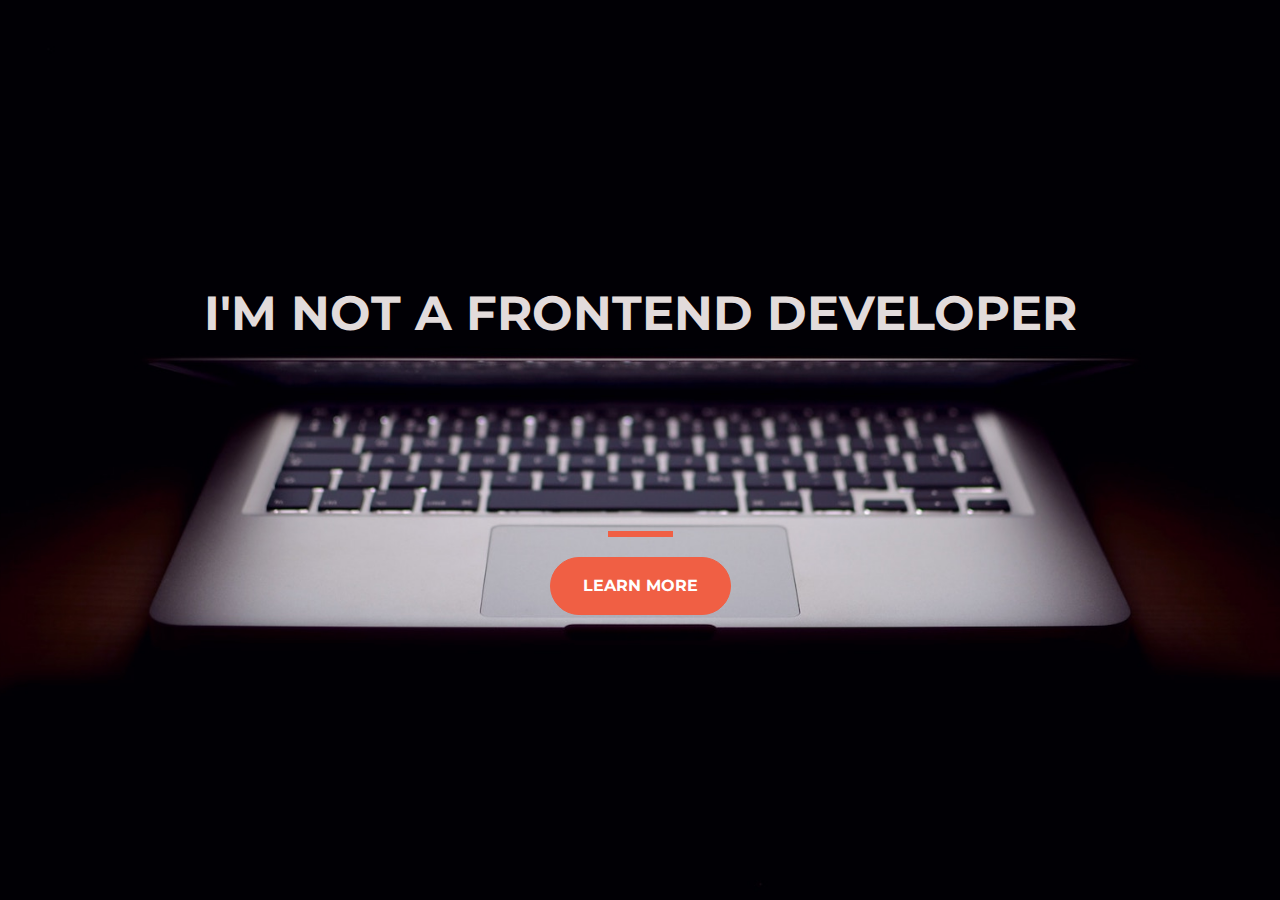
<file: index.html>
<!DOCTYPE html>
<html>
  <head>
    <title>Startup</title>
    <!-- Required meta tags -->
    <meta charset="utf-8">
    <meta name="viewport" content="width=device-width, initial-scale=1, shrink-to-fit=no">
    <!-- Google Fonts -->
    <link href="https://fonts.googleapis.com/css?family=Montserrat" rel="stylesheet">

    <!-- Bootstrap CSS from a CDN.  -->
    <link href="https://cdn.jsdelivr.net/npm/bootstrap@5.3.3/dist/css/bootstrap.min.css" rel="stylesheet" integrity="sha384-QWTKZyjpPEjISv5WaRU9OFeRpok6YctnYmDr5pNlyT2bRjXh0JMhjY6hW+ALEwIH" crossorigin="anonymous">

    <!-- My own stylesheet -->
    <link href="style.css" rel="stylesheet">
  </head>
  <body>
    <div class="container d-flex align-items-center h-100 justify-content-center">
      <div class="row">
        <header class="text-center col-12">
          <h1 class="text-uppercase"><strong>I'm not a frontend developer</strong></h1>
        </header>
        <div class="buffer col-12"></div>
        <section class="text-center col-12">
          <hr>
          <a href="paper_kit/index.html">
            <button class="btn btn-primary btn-xl">Learn more</button>
          </a>
        </section>
      </div>
    </div>
  </body>
</html>
</file>
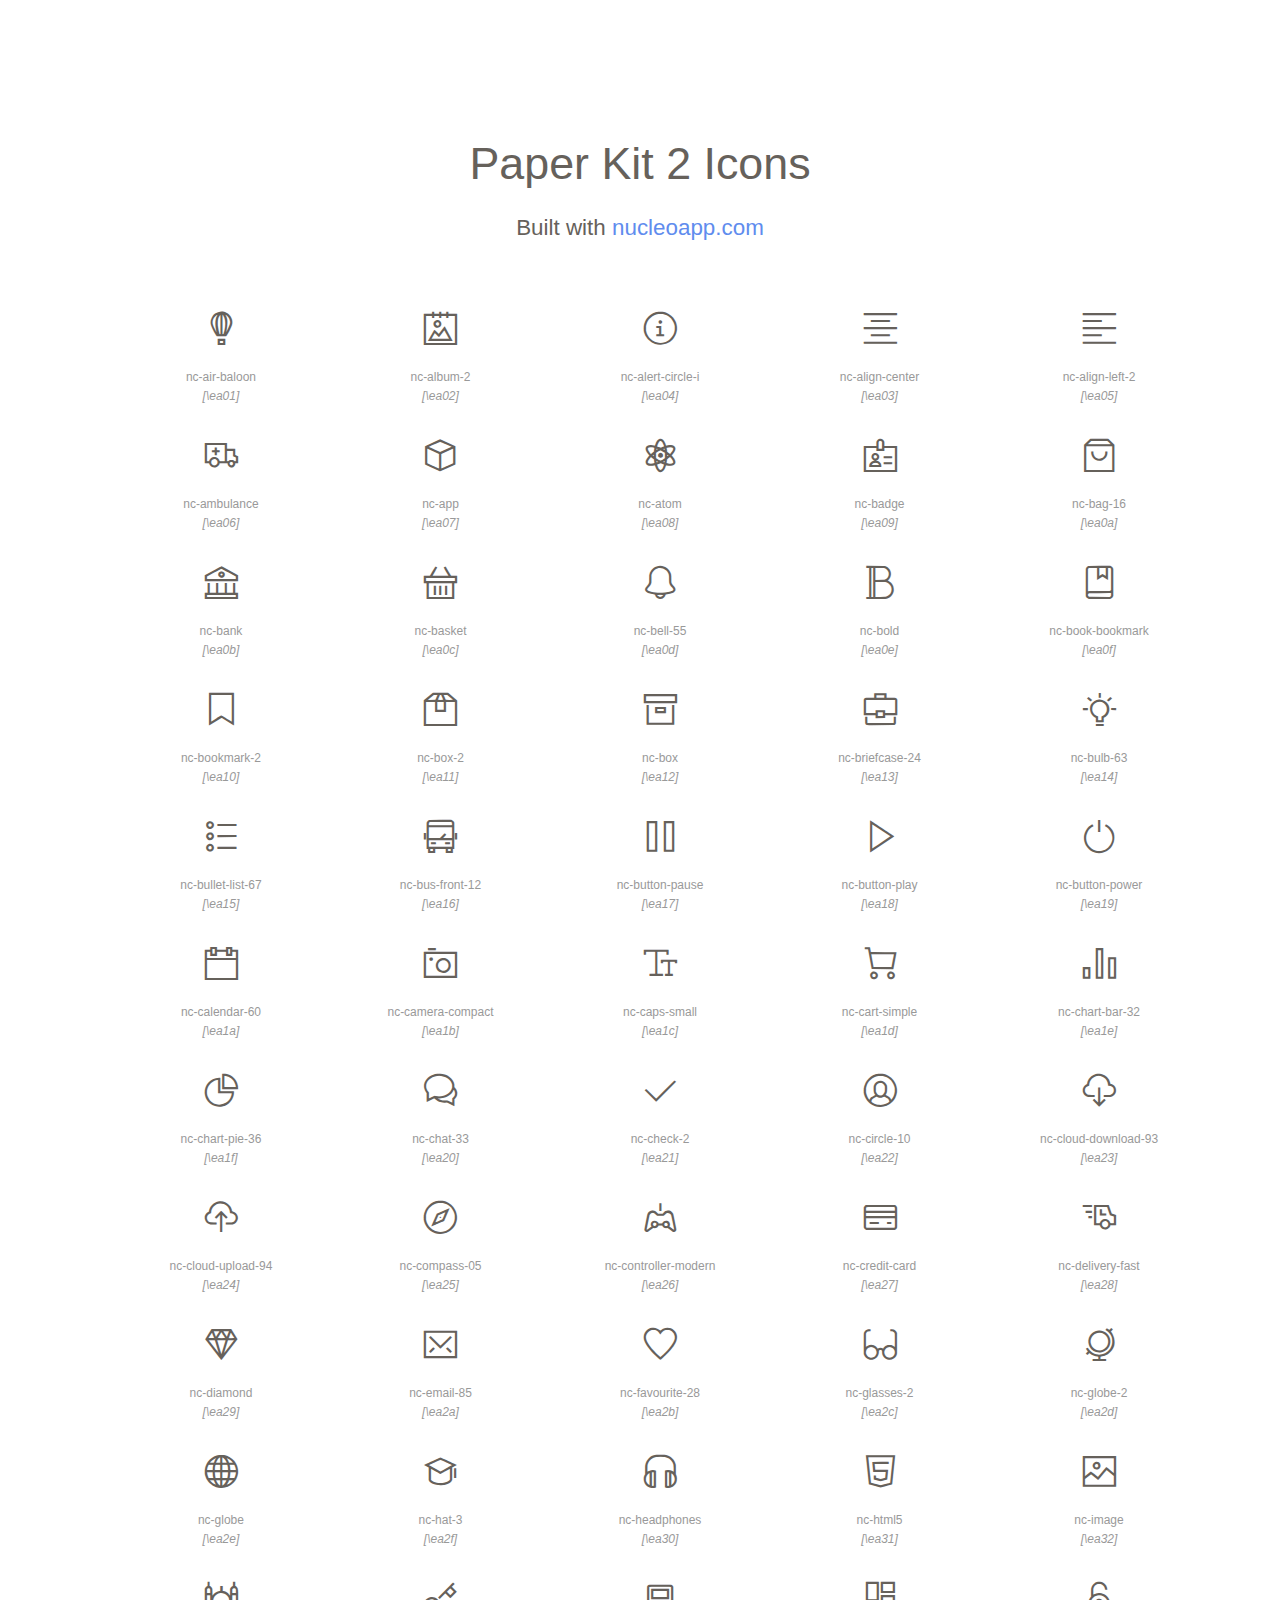
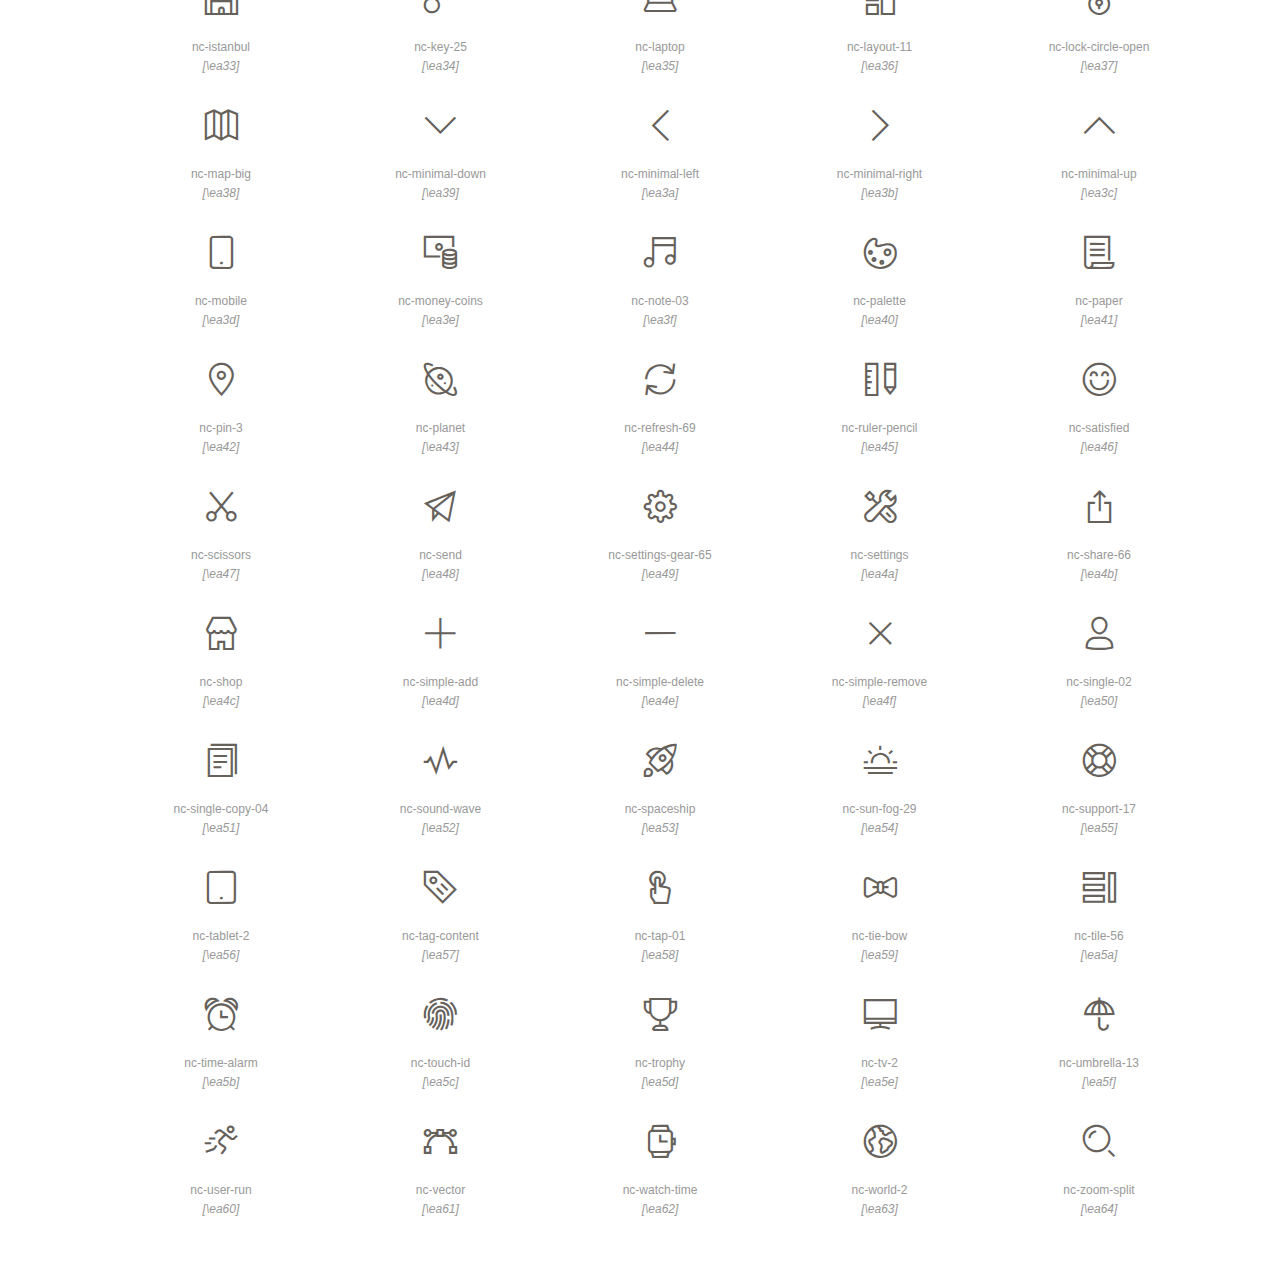
<file: paper_kit/nucleo-icons.html>
<!--
=========================================================
 Paper Kit 2 - v2.2.0
=========================================================

 Product Page: https://www.creative-tim.com/product/paper-kit-2
 Copyright 2019 Creative Tim (https://www.creative-tim.com)
 Licensed under MIT (https://github.com/creativetimofficial/paper-kit-2/blob/master/LICENSE.md)

 Coded by Creative Tim

=========================================================

The above copyright notice and this permission notice shall be included in all copies or substantial portions of the Software. -->



<!DOCTYPE html>
<html lang="en">

<head>
  <meta charset="UTF-8">
  <meta name="viewport" content="width=device-width, initial-scale=1">
  <link rel="stylesheet" href="assets/css/paper-kit.css">
  <link rel="stylesheet" href="assets/demo/demo.css">
  <link rel="shortcut icon" href="assets/img/favicon.png">
  <title>Nucleo Outline Web Font</title>
  <script src="https://code.jquery.com/jquery-3.2.1.min.js" integrity="sha256-hwg4gsxgFZhOsEEamdOYGBf13FyQuiTwlAQgxVSNgt4=" crossorigin="anonymous"></script>
</head>

<body class="demo-icons">
  <header>
    <h1>Paper Kit 2 Icons</h1>
    <p>Built with
      <a href="https://nucleoapp.com/?ref=1712">nucleoapp.com</a>
    </p>
  </header>
  <div id="icons-wrapper">
    <section>
      <ul>
        <li>
          <i class="nc-icon nc-air-baloon"></i>
          <p>nc-air-baloon</p>
        </li>
        <li>
          <i class="nc-icon nc-album-2"></i>
          <p>nc-album-2</p>
        </li>
        <li>
          <i class="nc-icon nc-alert-circle-i"></i>
          <p>nc-alert-circle-i</p>
        </li>
        <li>
          <i class="nc-icon nc-align-center"></i>
          <p>nc-align-center</p>
        </li>
        <li>
          <i class="nc-icon nc-align-left-2"></i>
          <p>nc-align-left-2</p>
        </li>
        <li>
          <i class="nc-icon nc-ambulance"></i>
          <p>nc-ambulance</p>
        </li>
        <li>
          <i class="nc-icon nc-app"></i>
          <p>nc-app</p>
        </li>
        <li>
          <i class="nc-icon nc-atom"></i>
          <p>nc-atom</p>
        </li>
        <li>
          <i class="nc-icon nc-badge"></i>
          <p>nc-badge</p>
        </li>
        <li>
          <i class="nc-icon nc-bag-16"></i>
          <p>nc-bag-16</p>
        </li>
        <li>
          <i class="nc-icon nc-bank"></i>
          <p>nc-bank</p>
        </li>
        <li>
          <i class="nc-icon nc-basket"></i>
          <p>nc-basket</p>
        </li>
        <li>
          <i class="nc-icon nc-bell-55"></i>
          <p>nc-bell-55</p>
        </li>
        <li>
          <i class="nc-icon nc-bold"></i>
          <p>nc-bold</p>
        </li>
        <li>
          <i class="nc-icon nc-book-bookmark"></i>
          <p>nc-book-bookmark</p>
        </li>
        <li>
          <i class="nc-icon nc-bookmark-2"></i>
          <p>nc-bookmark-2</p>
        </li>
        <li>
          <i class="nc-icon nc-box-2"></i>
          <p>nc-box-2</p>
        </li>
        <li>
          <i class="nc-icon nc-box"></i>
          <p>nc-box</p>
        </li>
        <li>
          <i class="nc-icon nc-briefcase-24"></i>
          <p>nc-briefcase-24</p>
        </li>
        <li>
          <i class="nc-icon nc-bulb-63"></i>
          <p>nc-bulb-63</p>
        </li>
        <li>
          <i class="nc-icon nc-bullet-list-67"></i>
          <p>nc-bullet-list-67</p>
        </li>
        <li>
          <i class="nc-icon nc-bus-front-12"></i>
          <p>nc-bus-front-12</p>
        </li>
        <li>
          <i class="nc-icon nc-button-pause"></i>
          <p>nc-button-pause</p>
        </li>
        <li>
          <i class="nc-icon nc-button-play"></i>
          <p>nc-button-play</p>
        </li>
        <li>
          <i class="nc-icon nc-button-power"></i>
          <p>nc-button-power</p>
        </li>
        <li>
          <i class="nc-icon nc-calendar-60"></i>
          <p>nc-calendar-60</p>
        </li>
        <li>
          <i class="nc-icon nc-camera-compact"></i>
          <p>nc-camera-compact</p>
        </li>
        <li>
          <i class="nc-icon nc-caps-small"></i>
          <p>nc-caps-small</p>
        </li>
        <li>
          <i class="nc-icon nc-cart-simple"></i>
          <p>nc-cart-simple</p>
        </li>
        <li>
          <i class="nc-icon nc-chart-bar-32"></i>
          <p>nc-chart-bar-32</p>
        </li>
        <li>
          <i class="nc-icon nc-chart-pie-36"></i>
          <p>nc-chart-pie-36</p>
        </li>
        <li>
          <i class="nc-icon nc-chat-33"></i>
          <p>nc-chat-33</p>
        </li>
        <li>
          <i class="nc-icon nc-check-2"></i>
          <p>nc-check-2</p>
        </li>
        <li>
          <i class="nc-icon nc-circle-10"></i>
          <p>nc-circle-10</p>
        </li>
        <li>
          <i class="nc-icon nc-cloud-download-93"></i>
          <p>nc-cloud-download-93</p>
        </li>
        <li>
          <i class="nc-icon nc-cloud-upload-94"></i>
          <p>nc-cloud-upload-94</p>
        </li>
        <li>
          <i class="nc-icon nc-compass-05"></i>
          <p>nc-compass-05</p>
        </li>
        <li>
          <i class="nc-icon nc-controller-modern"></i>
          <p>nc-controller-modern</p>
        </li>
        <li>
          <i class="nc-icon nc-credit-card"></i>
          <p>nc-credit-card</p>
        </li>
        <li>
          <i class="nc-icon nc-delivery-fast"></i>
          <p>nc-delivery-fast</p>
        </li>
        <li>
          <i class="nc-icon nc-diamond"></i>
          <p>nc-diamond</p>
        </li>
        <li>
          <i class="nc-icon nc-email-85"></i>
          <p>nc-email-85</p>
        </li>
        <li>
          <i class="nc-icon nc-favourite-28"></i>
          <p>nc-favourite-28</p>
        </li>
        <li>
          <i class="nc-icon nc-glasses-2"></i>
          <p>nc-glasses-2</p>
        </li>
        <li>
          <i class="nc-icon nc-globe-2"></i>
          <p>nc-globe-2</p>
        </li>
        <li>
          <i class="nc-icon nc-globe"></i>
          <p>nc-globe</p>
        </li>
        <li>
          <i class="nc-icon nc-hat-3"></i>
          <p>nc-hat-3</p>
        </li>
        <li>
          <i class="nc-icon nc-headphones"></i>
          <p>nc-headphones</p>
        </li>
        <li>
          <i class="nc-icon nc-html5"></i>
          <p>nc-html5</p>
        </li>
        <li>
          <i class="nc-icon nc-image"></i>
          <p>nc-image</p>
        </li>
        <li>
          <i class="nc-icon nc-istanbul"></i>
          <p>nc-istanbul</p>
        </li>
        <li>
          <i class="nc-icon nc-key-25"></i>
          <p>nc-key-25</p>
        </li>
        <li>
          <i class="nc-icon nc-laptop"></i>
          <p>nc-laptop</p>
        </li>
        <li>
          <i class="nc-icon nc-layout-11"></i>
          <p>nc-layout-11</p>
        </li>
        <li>
          <i class="nc-icon nc-lock-circle-open"></i>
          <p>nc-lock-circle-open</p>
        </li>
        <li>
          <i class="nc-icon nc-map-big"></i>
          <p>nc-map-big</p>
        </li>
        <li>
          <i class="nc-icon nc-minimal-down"></i>
          <p>nc-minimal-down</p>
        </li>
        <li>
          <i class="nc-icon nc-minimal-left"></i>
          <p>nc-minimal-left</p>
        </li>
        <li>
          <i class="nc-icon nc-minimal-right"></i>
          <p>nc-minimal-right</p>
        </li>
        <li>
          <i class="nc-icon nc-minimal-up"></i>
          <p>nc-minimal-up</p>
        </li>
        <li>
          <i class="nc-icon nc-mobile"></i>
          <p>nc-mobile</p>
        </li>
        <li>
          <i class="nc-icon nc-money-coins"></i>
          <p>nc-money-coins</p>
        </li>
        <li>
          <i class="nc-icon nc-note-03"></i>
          <p>nc-note-03</p>
        </li>
        <li>
          <i class="nc-icon nc-palette"></i>
          <p>nc-palette</p>
        </li>
        <li>
          <i class="nc-icon nc-paper"></i>
          <p>nc-paper</p>
        </li>
        <li>
          <i class="nc-icon nc-pin-3"></i>
          <p>nc-pin-3</p>
        </li>
        <li>
          <i class="nc-icon nc-planet"></i>
          <p>nc-planet</p>
        </li>
        <li>
          <i class="nc-icon nc-refresh-69"></i>
          <p>nc-refresh-69</p>
        </li>
        <li>
          <i class="nc-icon nc-ruler-pencil"></i>
          <p>nc-ruler-pencil</p>
        </li>
        <li>
          <i class="nc-icon nc-satisfied"></i>
          <p>nc-satisfied</p>
        </li>
        <li>
          <i class="nc-icon nc-scissors"></i>
          <p>nc-scissors</p>
        </li>
        <li>
          <i class="nc-icon nc-send"></i>
          <p>nc-send</p>
        </li>
        <li>
          <i class="nc-icon nc-settings-gear-65"></i>
          <p>nc-settings-gear-65</p>
        </li>
        <li>
          <i class="nc-icon nc-settings"></i>
          <p>nc-settings</p>
        </li>
        <li>
          <i class="nc-icon nc-share-66"></i>
          <p>nc-share-66</p>
        </li>
        <li>
          <i class="nc-icon nc-shop"></i>
          <p>nc-shop</p>
        </li>
        <li>
          <i class="nc-icon nc-simple-add"></i>
          <p>nc-simple-add</p>
        </li>
        <li>
          <i class="nc-icon nc-simple-delete"></i>
          <p>nc-simple-delete</p>
        </li>
        <li>
          <i class="nc-icon nc-simple-remove"></i>
          <p>nc-simple-remove</p>
        </li>
        <li>
          <i class="nc-icon nc-single-02"></i>
          <p>nc-single-02</p>
        </li>
        <li>
          <i class="nc-icon nc-single-copy-04"></i>
          <p>nc-single-copy-04</p>
        </li>
        <li>
          <i class="nc-icon nc-sound-wave"></i>
          <p>nc-sound-wave</p>
        </li>
        <li>
          <i class="nc-icon nc-spaceship"></i>
          <p>nc-spaceship</p>
        </li>
        <li>
          <i class="nc-icon nc-sun-fog-29"></i>
          <p>nc-sun-fog-29</p>
        </li>
        <li>
          <i class="nc-icon nc-support-17"></i>
          <p>nc-support-17</p>
        </li>
        <li>
          <i class="nc-icon nc-tablet-2"></i>
          <p>nc-tablet-2</p>
        </li>
        <li>
          <i class="nc-icon nc-tag-content"></i>
          <p>nc-tag-content</p>
        </li>
        <li>
          <i class="nc-icon nc-tap-01"></i>
          <p>nc-tap-01</p>
        </li>
        <li>
          <i class="nc-icon nc-tie-bow"></i>
          <p>nc-tie-bow</p>
        </li>
        <li>
          <i class="nc-icon nc-tile-56"></i>
          <p>nc-tile-56</p>
        </li>
        <li>
          <i class="nc-icon nc-time-alarm"></i>
          <p>nc-time-alarm</p>
        </li>
        <li>
          <i class="nc-icon nc-touch-id"></i>
          <p>nc-touch-id</p>
        </li>
        <li>
          <i class="nc-icon nc-trophy"></i>
          <p>nc-trophy</p>
        </li>
        <li>
          <i class="nc-icon nc-tv-2"></i>
          <p>nc-tv-2</p>
        </li>
        <li>
          <i class="nc-icon nc-umbrella-13"></i>
          <p>nc-umbrella-13</p>
        </li>
        <li>
          <i class="nc-icon nc-user-run"></i>
          <p>nc-user-run</p>
        </li>
        <li>
          <i class="nc-icon nc-vector"></i>
          <p>nc-vector</p>
        </li>
        <li>
          <i class="nc-icon nc-watch-time"></i>
          <p>nc-watch-time</p>
        </li>
        <li>
          <i class="nc-icon nc-world-2"></i>
          <p>nc-world-2</p>
        </li>
        <li>
          <i class="nc-icon nc-zoom-split"></i>
          <p>nc-zoom-split</p>
        </li>
        <!-- list of icons here with the proper class-->
      </ul>
    </section>
  </div>
  <script>
    function SelectText(element) {
      var doc = document,
        text = element,
        range, selection;
      if (doc.body.createTextRange) {
        range = document.body.createTextRange();
        range.moveToElementText(text);
        range.select();
      } else if (window.getSelection) {
        selection = window.getSelection();
        range = document.createRange();
        range.selectNodeContents(text);
        selection.removeAllRanges();
        selection.addRange(range);
      }
    }
    window.onload = function() {
      var iconsWrapper = document.getElementById('icons-wrapper'),
        listItems = iconsWrapper.getElementsByTagName('li');
      for (var i = 0; i < listItems.length; i++) {
        listItems[i].onclick = function fun(event) {
          var selectedTagName = event.target.tagName.toLowerCase();
          if (selectedTagName == 'p' || selectedTagName == 'em') {
            SelectText(event.target);
          } else if (selectedTagName == 'input') {
            event.target.setSelectionRange(0, event.target.value.length);
          }
        }

        var beforeContentChar = window.getComputedStyle(listItems[i].getElementsByTagName('i')[0], '::before').getPropertyValue('content').replace(/'/g, "").replace(/"/g, ""),
          beforeContent = beforeContentChar.charCodeAt(0).toString(16);
        var beforeContentElement = document.createElement("em");
        beforeContentElement.textContent = "\\" + beforeContent;
        listItems[i].appendChild(beforeContentElement);

        //create input element to copy/paste chart
        var charCharac = document.createElement('input');
        charCharac.setAttribute('type', 'text');
        charCharac.setAttribute('maxlength', '1');
        charCharac.setAttribute('readonly', 'true');
        charCharac.setAttribute('value', beforeContentChar);
        listItems[i].appendChild(charCharac);
      }
    }
  </script>
</body>

</html>
</file>
<file: style.css>
body,
html {
  width: 100%;
  height: 100%;
  font-family: 'Montserrat', sans-serif;

  /* https://css-tricks.com/perfect-full-page-background-image/  */
  background: url(header.jpg) no-repeat center center fixed; 
  -webkit-background-size: cover;
  -moz-background-size: cover;
  -o-background-size: cover;
  background-size: cover;
}

h1 {
  font-size: 3rem;
  color: #e2dbdb;
}

hr {
  margin: 20px auto;
  color: #F05F44;
  border: 3px solid #F05F44;
  max-width: 65px;
  opacity: 1;  
}

.buffer {
  height: 10rem;
}

/* classes are .class */
.btn {
  font-weight: 700;
  border-radius: 300px;
  text-transform: uppercase;
}
.btn-primary {
  background-color: #F05F44;
  border-color: #F05F44;
  --bs-btn-hover-bg: #ee4b08;	
  --bs-btn-hover-border-color: #ee4b08;
}

.btn-primary:hover {
  background-color: #ee4b08;
  border-color: #ee4b08;
  border-width: 4px;
}

.btn-xl {
  padding: 1rem 2rem;
}
</file>
<file: paper_kit/assets/demo/demo.css>
.tim-row {
  margin-bottom: 20px;
}

.tim-white-buttons {
  background-color: #777777;
}

.typography-line {
  padding-left: 25%;
  margin-bottom: 35px;
  position: relative;
  display: block;
  width: 100%;
}

.typography-line span {
  bottom: 10px;
  color: #c0c1c2;
  display: block;
  font-weight: 400;
  font-size: 13px;
  line-height: 13px;
  left: 0;
  margin-left: 20px;
  position: absolute;
  width: 260px;
  text-transform: none;
}

.tim-row {
  padding-top: 60px;
}

.tim-row h3 {
  margin-top: 0;
}

.switch {
  margin-right: 20px;
}

#navbar-full .navbar {
  border-radius: 0 !important;
  margin-bottom: 15px;
  z-index: 2;
}

#menu-dropdown .navbar {
  border-radius: 3px;
}

#pagination-row .pagination-container {
  height: 100%;
  max-height: 100%;
  display: flex;
  align-items: center;
}

/* Nucelo Icons */

#icons-row i.nc-icons {
  font-size: 30px;
}

.demo-iconshtml {
  font-size: 62.5%;
}

.demo-icons body {
  font-size: 1.6rem;
  font-family: sans-serif;
  color: #333333;
  background: white;
}

.demo-icons a {
  color: #608CEE;
  text-decoration: none;
}

.demo-icons header {
  text-align: center;
  padding: 100px 0 0;
}

.demo-icons header h1 {
  font-size: 2.8rem;
}

.demo-icons header p {
  font-size: 1.4rem;
  margin-top: 1em;
}

.demo-icons header a:hover {
  text-decoration: underline;
}

.demo-icons .nc-icon {
  font-size: 34px;
}

.demo-icons section {
  width: 90%;
  max-width: 1200px;
  margin: 50px auto;
}

.demo-icons section h2 {
  border-bottom: 1px solid #e2e2e2;
  padding: 0 0 1em .2em;
  margin-bottom: 1em;
}

.demo-icons ul::after {
  clear: both;
  content: "";
  display: table;
}

.demo-icons ul li {
  width: 20%;
  float: left;
  padding: 16px 0;
  text-align: center;
  border-radius: .25em;
  -webkit-transition: background 0.2s;
  -moz-transition: background 0.2s;
  transition: background 0.2s;
  -webkit-user-select: none;
  -moz-user-select: none;
  -ms-user-select: none;
  user-select: none;
  overflow: hidden;
}

.demo-icons ul li:hover {
  background: #f4f4f4;
}

.demo-icons ul p,
.demo-icons ul em,
.demo-icons ul input {
  display: inline-block;
  font-size: 1rem;
  color: #999999;
  -webkit-user-select: auto;
  -moz-user-select: auto;
  -ms-user-select: auto;
  user-select: auto;
  white-space: nowrap;
  width: 100%;
  overflow: hidden;
  text-overflow: ellipsis;
  cursor: pointer;
}

.demo-icons ul p {
  padding: 20px 0 0;
  font-size: 12px;
  margin: 0;
}

.demo-icons ul p::selection,
.demo-icons ul em::selection {
  background: #608CEE;
  color: #efefef;
}

.demo-icons ul em {
  font-size: 12px;
}

.demo-icons ul em::before {
  content: '[';
}

.demo-icons ul em::after {
  content: ']';
}

.demo-icons ul input {
  text-align: center;
  background: transparent;
  border: none;
  box-shadow: none;
  outline: none;
  display: none;
}

.space {
  height: 130px;
  display: block;
}

.space-110 {
  height: 110px;
  display: block;
}

.space-50 {
  height: 50px;
  display: block;
}

.space-70 {
  height: 70px;
  display: block;
}

.navigation-example {
  background-attachment: scroll;
}

.navigation-example {
  background-position: center center;
  background-size: cover;
  margin-top: 0;
  height: 100%;
}

#notifications {
  background-color: #FFFFFF;
  display: block;
  width: 100%;
  position: relative;
}

.tim-note {
  text-transform: capitalize;
}

.download-area {
  margin-top: 30px;
}

.sharing-area {
  margin-top: 50px;
}

.sharing-area .btn {
  margin-top: 14px;
}

.upgrade-pro .btn {
  margin-top: 30px;
}

#buttons .btn,
#javascriptComponents .btn {
  margin: 0 0px 10px;
}

.space-100 {
  height: 100px;
  display: block;
  width: 100%;
}

.be-social {
  padding-bottom: 20px;
  /*     border-bottom: 1px solid #aaa; */
  margin: 0 auto 40px;
}

.txt-white {
  color: #FFFFFF;
}

.txt-gray {
  color: #ddd !important;
}

.parallax {
  width: 100%;
  height: 570px;
  display: block;
  background-attachment: fixed;
  background-repeat: no-repeat;
  background-size: cover;
  background-position: center center;
}

.profile-content {
  padding-top: 0;
  position: relative;
  z-index: 2;
}

.logo-container .logo {
  overflow: hidden;
  border-radius: 50%;
  border: 1px solid #333333;
  width: 50px;
  float: left;
}

.logo-container .brand {
  font-size: 16px;
  color: #FFFFFF;
  line-height: 18px;
  float: left;
  margin-left: 10px;
  margin-top: 7px;
  width: 70px;
  height: 40px;
  text-align: left;
}

.logo-container .brand-material {
  font-size: 18px;
  margin-top: 15px;
  height: 25px;
  width: auto;
}

.logo-container .logo img {
  width: 100%;
}

.navbar-small .logo-container .brand {
  color: #333333;
}

.fixed-section {
  top: 90px;
  max-height: 80vh;
  overflow: scroll;
  position: sticky;
}

.fixed-section ul {
  padding: 0;
}

.fixed-section ul li {
  list-style: none;
}

.fixed-section li a {
  font-size: 14px;
  padding: 2px;
  display: block;
  color: #666666;
}

.fixed-section li a.active {
  color: #00bbff;
}

.fixed-section.float {
  position: fixed;
  top: 100px;
  width: 200px;
  margin-top: 0;
}

.parallax .parallax-image {
  width: 100%;
  overflow: hidden;
  position: absolute;
}

.parallax .parallax-image img {
  width: 100%;
}

@media (max-width: 768px) {
  .parallax .parallax-image {
    width: 100%;
    height: 640px;
    overflow: hidden;
  }
  .parallax .parallax-image img {
    height: 100%;
    width: auto;
  }
}

/*.separator{
    content: "Separator";
    color: #FFFFFF;
    display: block;
    width: 100%;
    padding: 20px;
}
.separator-line{
    background-color: #EEE;
    height: 1px;
    width: 100%;
    display: block;
}
.separator.separator-gray{
    background-color: #EEEEEE;
}*/

.social-buttons-demo .btn {
  margin-right: 5px;
  margin-bottom: 7px;
}

.img-container {
  width: 100%;
  overflow: hidden;
}

.img-container img {
  width: 100%;
}

.lightbox img {
  width: 100%;
}

.lightbox .modal-content {
  overflow: hidden;
}

.lightbox .modal-body {
  padding: 0;
}

@media screen and (min-width: 991px) {
  .lightbox .modal-dialog {
    width: 960px;
  }
}

@media (max-width: 991px) {
  .fixed-section.affix {
    position: relative;
    margin-bottom: 100px;
  }
}

@media (max-width: 768px) {
  .btn,
  .btn-morphing {
    margin-bottom: 10px;
  }
  .parallax .motto {
    top: 170px;
    margin-top: 0;
    font-size: 60px;
    width: 270px;
  }
}

/*       Loading dots  */

/*      transitions */

.presentation .front,
.presentation .front:after,
.presentation .front .btn,
.logo-container .logo,
.logo-container .brand {
  -webkit-transition: all .2s;
  -moz-transition: all .2s;
  -o-transition: all .2s;
  transition: all .2s;
}

#images h4 {
  margin-bottom: 30px;
}

#javascriptComponents {
  padding-bottom: 0;
}

/*      layer animation          */

.layers-container {
  display: block;
  margin-top: 50px;
  position: relative;
}

.layers-container img {
  position: absolute;
  width: 100%;
  height: auto;
  top: 0;
  left: 0;
  text-align: center;
}

.animate {
  transition: 1.5s ease-in-out;
  -moz-transition: 1.5s ease-in-out;
  -webkit-transition: 1.5s ease-in-out;
}

.navbar-default.navbar-small .logo-container .brand {
  color: #333333;
}

.navbar-transparent.navbar-small .logo-container .brand {
  color: #FFFFFF;
}

.navbar-default.navbar-small .logo-container .brand {
  color: #333333;
}

.sharing-area {
  margin-top: 80px;
}

.sharing-area .btn {
  margin: 15px 4px 0;
}

.section-thin,
.section-notifications {
  padding: 0;
}

.section-navbars {
  padding-top: 0;
}

.section-tabs {
  background: #EEEEEE;
}

.section-pagination {
  padding-bottom: 0;
}

.section-download {
  padding-top: 130px;
}

.section-download .description {
  margin-bottom: 60px;
}

.section-download h4 {
  margin-bottom: 25px;
}

.section-examples a {
  text-decoration: none;
}

.section-examples a+a {
  margin-top: 30px;
}

.section-examples h5 {
  margin-top: 30px;
}

.components-page .wrapper>.header,
.tutorial-page .wrapper>.header {
  height: 500px;
  padding-top: 128px;
  background-size: cover;
  background-position: center center;
}

.components-page .title,
.tutorial-page .title {
  color: #FFFFFF;
}

.brand .h1-seo {
  font-size: 2.8em;
  text-transform: uppercase;
  font-weight: 300;
}

.brand .n-logo {
  max-width: 100px;
  margin-bottom: 40px;
}

.invision-logo {
  max-width: 70px;
  top: -2px;
  position: relative;
}

.creative-tim-logo {
  max-width: 140px;
  top: -2px;
  position: relative;
}

.section-javascript .title {
  margin-bottom: 0;
}

.navbar .switch-background {
  display: block;
}

.navbar-transparent .switch-background {
  display: none;
}

.section-signup .col .btn {
  margin-top: 30px;
}

#buttons-row .btn {
  margin-bottom: 10px;
}

.section-basic {
  padding-top: 0;
}

.section-images {
  padding-bottom: 0;
}

@media screen and (max-width: 991px) {
  .section-navbars .navbar-collapse {
    display: none !important;
  }
}
</file>
